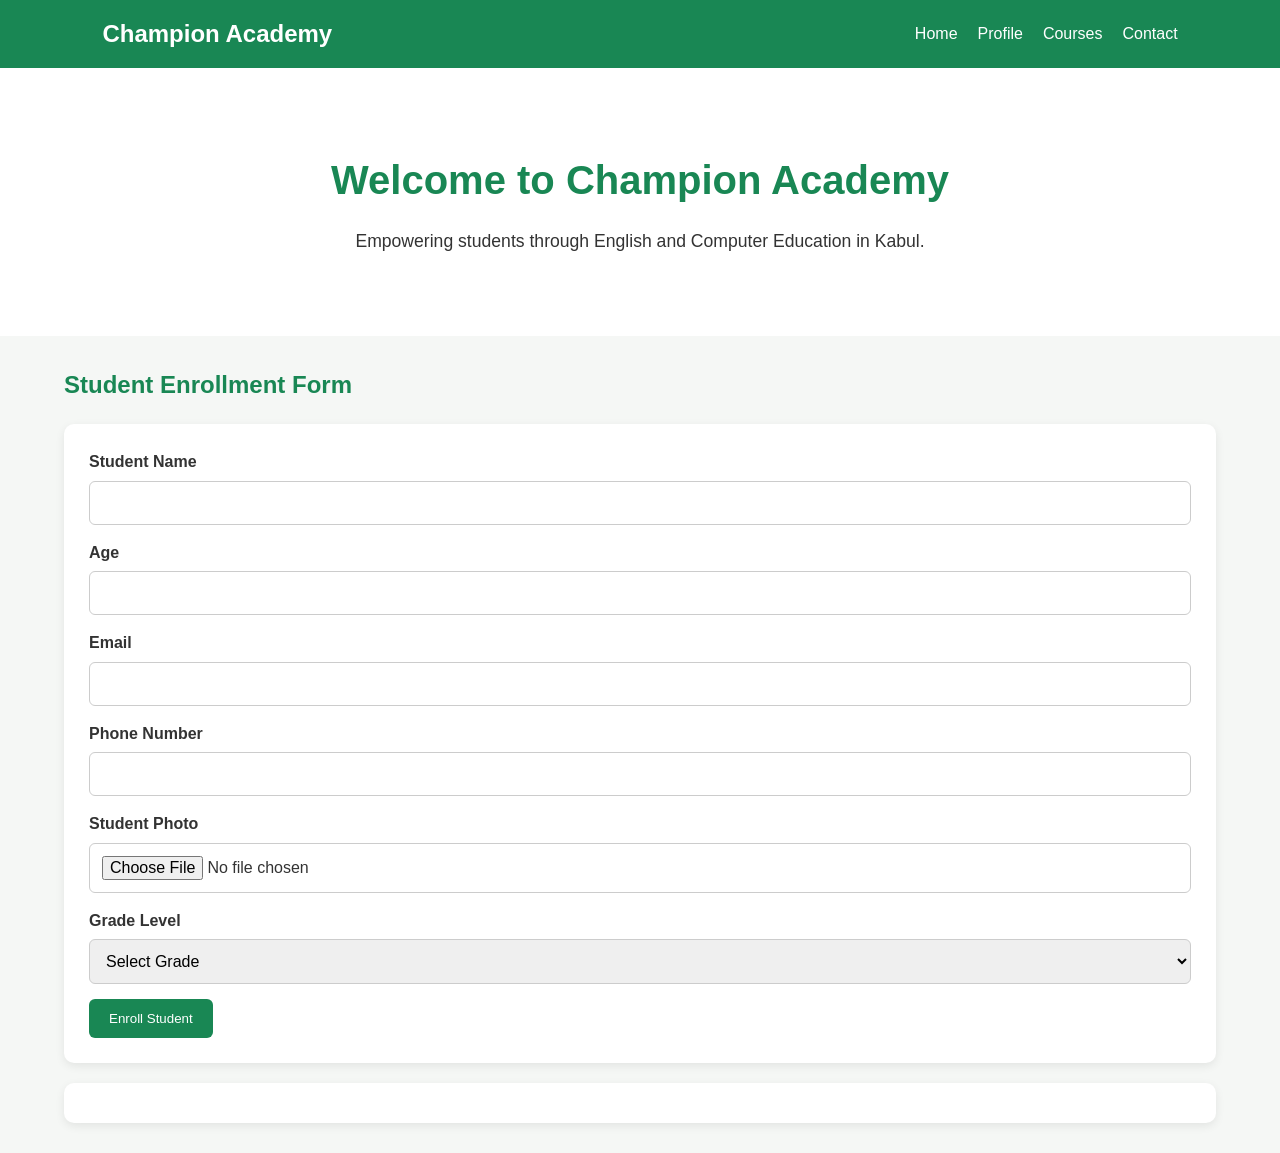
<file: index.html>
<!doctype html>
<html lang="en">
  <head>
    <meta charset="UTF-8" />
    <meta name="viewport" content="width=device-width, initial-scale=1.0" />
    <title>Champion Academy</title>

    <link rel="stylesheet" href="style.css" />
  </head>
  <body>
    <!-- Navigation -->

    <nav>
      <div class="logo">Champion Academy</div>

      <ul>
        <li><a href="index.html">Home</a></li>
        <li><a href="profile.html">Profile</a></li>
        <li><a href="courses.html">Courses</a></li>
        <li><a href="contact.html">Contact</a></li>
      </ul>
    </nav>

    <!-- Hero -->

    <header class="hero">
      <h1>Welcome to Champion Academy</h1>

      <p>
        Empowering students through English and Computer Education in Kabul.
      </p>
    </header>

    <!-- Enrollment Form -->

    <section class="container">
      <h2>Student Enrollment Form</h2>

      <form id="enrollmentForm">
        <div class="form-group">
          <label>Student Name</label>
          <input type="text" id="studentName" />
        </div>

        <div class="form-group">
          <label>Age</label>
          <input type="number" id="studentAge" />
        </div>

        <div class="form-group">
          <label>Email</label>
          <input type="email" id="studentEmail" />
        </div>

        <div class="form-group">
          <label>Phone Number</label>
          <input type="text" id="studentPhone" />
        </div>

        <div class="form-group">
          <label>Student Photo</label>
          <input type="file" id="studentPhoto" accept="image/*" />
        </div>

        <div class="form-group">
          <label>Grade Level</label>

          <select id="gradeLevel">
            <option value="">Select Grade</option>
            <option>Grade 10</option>
            <option>Grade 11</option>
            <option>Grade 12</option>
          </select>
        </div>

        <button type="submit" class="btn">Enroll Student</button>
      </form>

      <p id="message"></p>

      <div id="studentSummary"></div>
    </section>

    <script src="script.js"></script>
  </body>
</html>
</file>
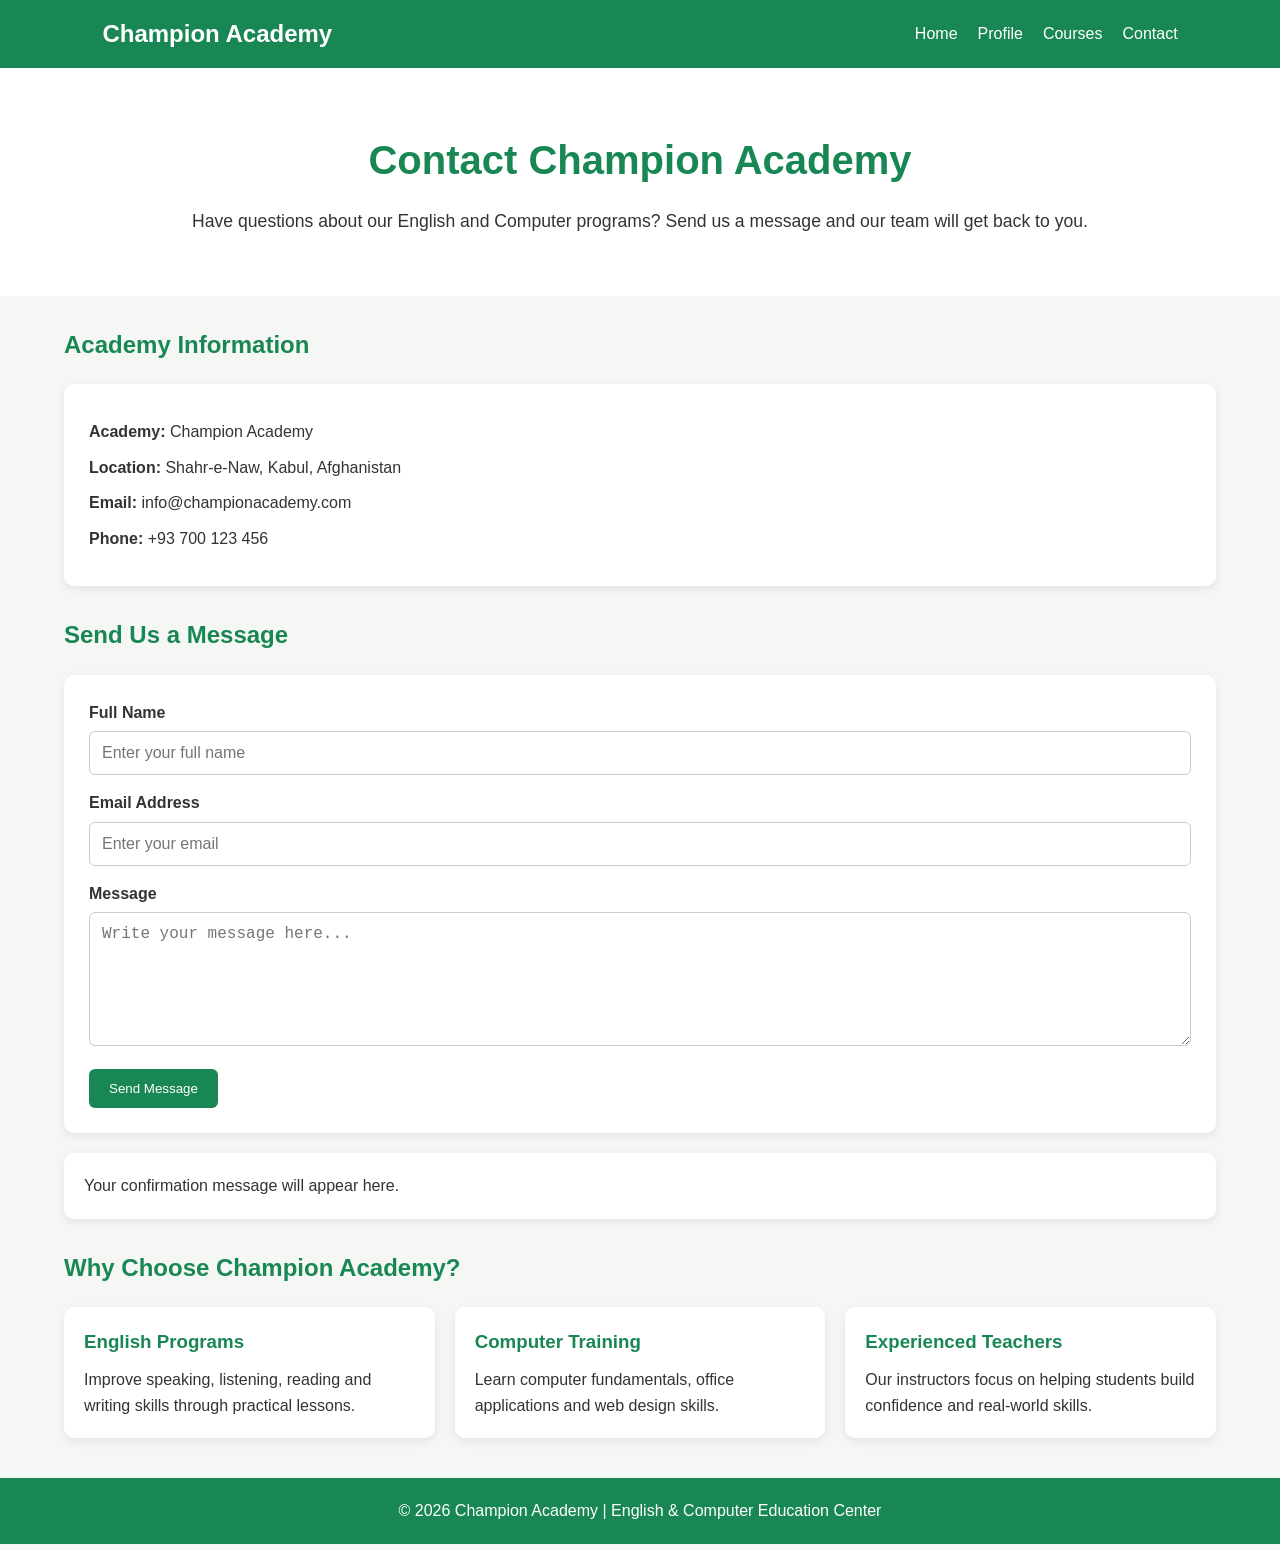
<file: contact.html>
<!doctype html>
<html lang="en">
  <head>
    <meta charset="UTF-8" />
    <meta name="viewport" content="width=device-width, initial-scale=1.0" />
    <title>Contact Us | Champion Academy</title>

    <link rel="stylesheet" href="style.css" />
  </head>
  <body>
    <!-- Navigation -->

    <nav>
      <div class="logo">Champion Academy</div>

      <ul>
        <li><a href="index.html">Home</a></li>
        <li><a href="profile.html">Profile</a></li>
        <li><a href="courses.html">Courses</a></li>
        <li><a href="contact.html">Contact</a></li>
      </ul>
    </nav>

    <!-- Hero Section -->

    <header class="hero small-hero">
      <h1>Contact Champion Academy</h1>

      <p>
        Have questions about our English and Computer programs? Send us a
        message and our team will get back to you.
      </p>
    </header>

    <!-- Contact Information -->

    <section class="container">
      <h2>Academy Information</h2>

      <div class="contact-card">
        <p>
          <strong>Academy:</strong>
          Champion Academy
        </p>

        <p>
          <strong>Location:</strong>
          Shahr-e-Naw, Kabul, Afghanistan
        </p>

        <p>
          <strong>Email:</strong>
          info@championacademy.com
        </p>

        <p>
          <strong>Phone:</strong>
          +93 700 123 456
        </p>
      </div>
    </section>

    <!-- Contact Form -->

    <section class="container">
      <h2>Send Us a Message</h2>

      <form id="contactForm">
        <div class="form-group">
          <label for="contactName"> Full Name </label>

          <input
            type="text"
            id="contactName"
            placeholder="Enter your full name"
          />
        </div>

        <div class="form-group">
          <label for="contactEmail"> Email Address </label>

          <input
            type="email"
            id="contactEmail"
            placeholder="Enter your email"
          />
        </div>

        <div class="form-group">
          <label for="contactMessage"> Message </label>

          <textarea
            id="contactMessage"
            rows="6"
            placeholder="Write your message here..."
          ></textarea>
        </div>

        <button type="submit" class="btn">Send Message</button>
      </form>

      <div id="contactResult" class="message-box">
        Your confirmation message will appear here.
      </div>
    </section>

    <!-- Why Contact Us -->

    <section class="container">
      <h2>Why Choose Champion Academy?</h2>

      <div class="info-grid">
        <div class="info-card">
          <h3>English Programs</h3>
          <p>
            Improve speaking, listening, reading and writing skills through
            practical lessons.
          </p>
        </div>

        <div class="info-card">
          <h3>Computer Training</h3>
          <p>
            Learn computer fundamentals, office applications and web design
            skills.
          </p>
        </div>

        <div class="info-card">
          <h3>Experienced Teachers</h3>
          <p>
            Our instructors focus on helping students build confidence and
            real-world skills.
          </p>
        </div>
      </div>
    </section>

    <!-- Footer -->

    <footer>
      <p>© 2026 Champion Academy | English & Computer Education Center</p>
    </footer>

    <script src="script.js"></script>
  </body>
</html>
</file>
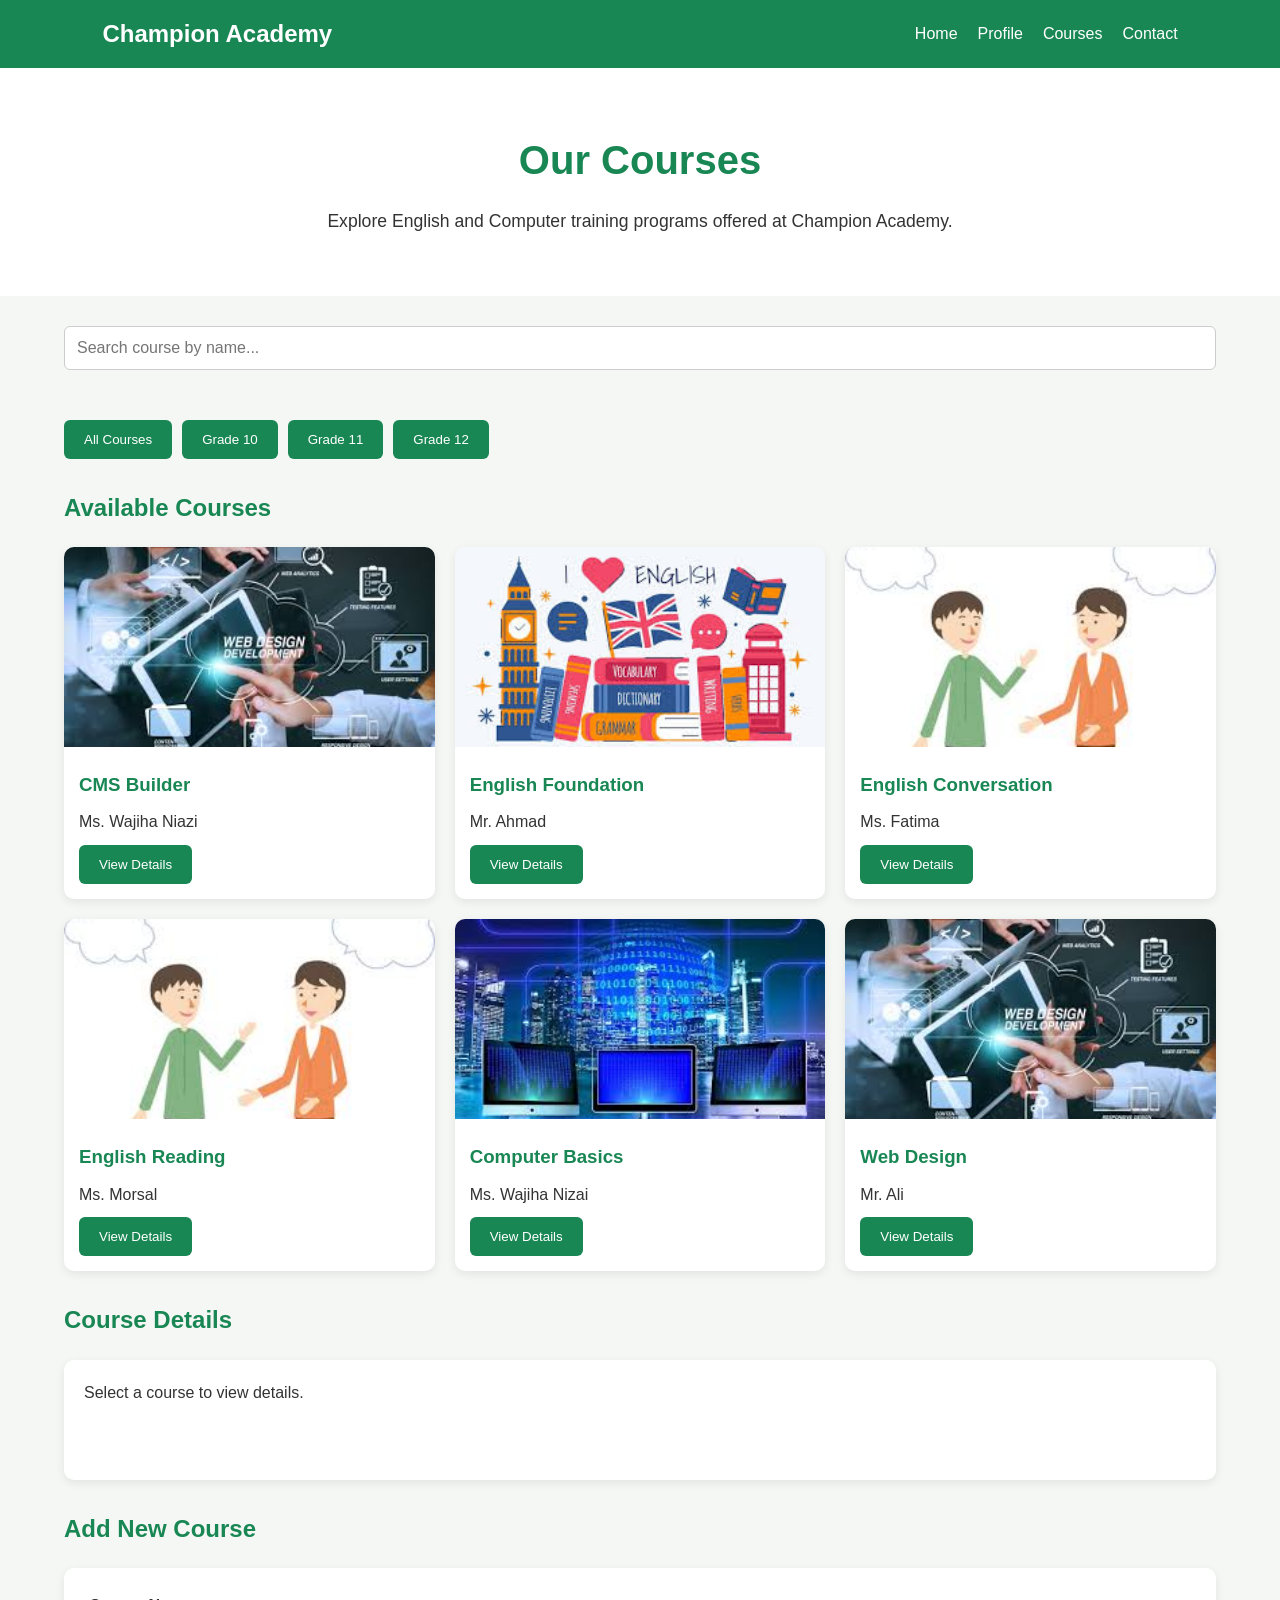
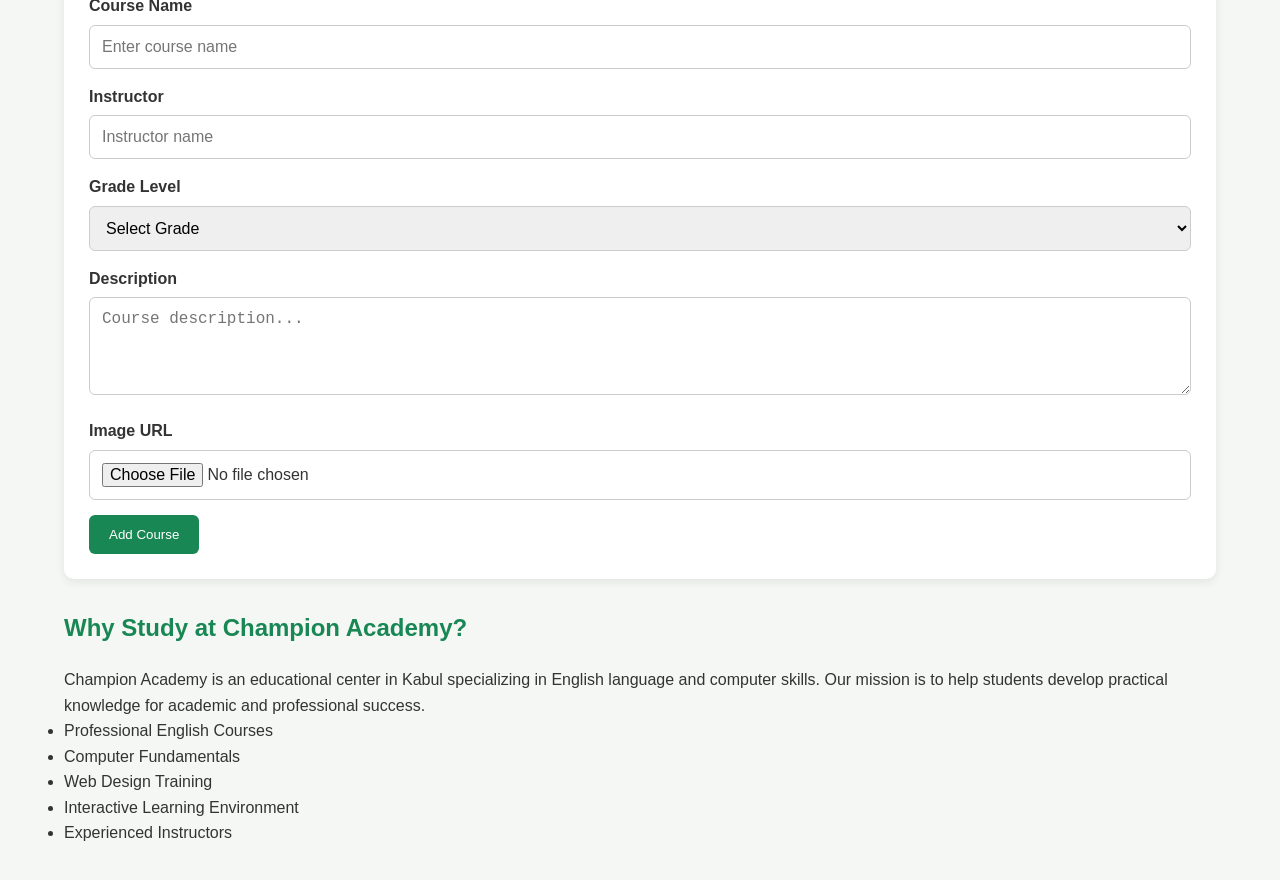
<file: courses.html>
<!doctype html>
<html lang="en">
  <head>
    <meta charset="UTF-8" />
    <meta name="viewport" content="width=device-width, initial-scale=1.0" />
    <title>Courses | Champion Academy</title>

    <link rel="stylesheet" href="style.css" />
  </head>
  <body>
    <!-- Navigation -->

    <nav>
      <div class="logo">Champion Academy</div>

      <ul>
        <li><a href="index.html">Home</a></li>
        <li><a href="profile.html">Profile</a></li>
        <li><a href="courses.html">Courses</a></li>
        <li><a href="contact.html">Contact</a></li>
      </ul>
    </nav>

    <!-- Header -->

    <header class="hero small-hero">
      <h1>Our Courses</h1>

      <p>
        Explore English and Computer training programs offered at Champion
        Academy.
      </p>
    </header>

    <!-- Search Section -->

    <section class="container">
      <input
        type="text"
        id="searchCourse"
        placeholder="Search course by name..."
        class="search-input"
      />
    </section>

    <!-- Filter Buttons -->

    <section class="container">
      <div class="filter-buttons">
        <button class="btn filter-btn" data-grade="all">All Courses</button>

        <button class="btn filter-btn" data-grade="Grade 10">Grade 10</button>

        <button class="btn filter-btn" data-grade="Grade 11">Grade 11</button>

        <button class="btn filter-btn" data-grade="Grade 12">Grade 12</button>
      </div>
    </section>

    <!-- Courses Container -->

    <section class="container">
      <h2>Available Courses</h2>

      <div id="coursesContainer" class="courses-grid"></div>
    </section>

    <!-- Course Details -->

    <section class="container">
      <h2>Course Details</h2>

      <div id="courseDetails" class="details-box">
        Select a course to view details.
      </div>
    </section>

    <!-- Add Course Form -->

    <section class="container">
      <h2>Add New Course</h2>

      <form id="addCourseForm">
        <div class="form-group">
          <label>Course Name</label>

          <input type="text" id="courseName" placeholder="Enter course name" />
        </div>

        <div class="form-group">
          <label>Instructor</label>

          <input
            type="text"
            id="courseInstructor"
            placeholder="Instructor name"
          />
        </div>

        <div class="form-group">
          <label>Grade Level</label>

          <select id="courseGrade">
            <option value="">Select Grade</option>

            <option>Grade 10</option>

            <option>Grade 11</option>

            <option>Grade 12</option>
          </select>
        </div>

        <div class="form-group">
          <label>Description</label>

          <textarea
            id="courseDescription"
            rows="4"
            placeholder="Course description..."
          ></textarea>
        </div>

        <div class="form-group">
          <label>Image URL</label>

          <input type="file" id="courseImage" accept="image/*" />
        </div>

        <button type="submit" class="btn">Add Course</button>
      </form>
    </section>

    <!-- Academy Information -->

    <section class="container academy-info">
      <h2>Why Study at Champion Academy?</h2>

      <p>
        Champion Academy is an educational center in Kabul specializing in
        English language and computer skills. Our mission is to help students
        develop practical knowledge for academic and professional success.
      </p>

      <ul>
        <li>Professional English Courses</li>
        <li>Computer Fundamentals</li>
        <li>Web Design Training</li>
        <li>Interactive Learning Environment</li>
        <li>Experienced Instructors</li>
      </ul>
    </section>

    <script src="script.js"></script>
  </body>
</html>
</file>
<file: style.css>
* {
  margin: 0;
  padding: 0;
  box-sizing: border-box;
}

body {
  font-family: Arial, Helvetica, sans-serif;
  background-color: #f5f7f5;
  color: #333;
  line-height: 1.6;
}

nav {
  background-color: #198754;
  color: white;

  display: flex;
  justify-content: space-between;
  align-items: center;

  padding: 15px 8%;
}

.logo {
  font-size: 1.5rem;
  font-weight: bold;
}

nav ul {
  list-style: none;
  display: flex;
  gap: 20px;
}

nav ul li a {
  text-decoration: none;
  color: white;
  transition: 0.3s;
}

nav ul li a:hover {
  color: #d4f5df;
}

/* =========================
   HERO SECTION
========================= */

.hero {
  text-align: center;
  background: white;
  padding: 80px 20px;
}

.hero h1 {
  color: #198754;
  margin-bottom: 15px;
  font-size: 2.5rem;
}

.hero p {
  font-size: 1.1rem;
}

.small-hero {
  padding: 60px 20px;
}

/* =========================
   CONTAINER
========================= */

.container {
  width: 90%;
  max-width: 1200px;
  margin: 30px auto;
}

.container h2 {
  color: #198754;
  margin-bottom: 20px;
}

/* =========================
   FORMS
========================= */

form {
  background: white;
  padding: 25px;
  border-radius: 10px;
  box-shadow: 0 3px 10px rgba(0, 0, 0, 0.08);
}

.form-group {
  margin-bottom: 15px;
}

label {
  display: block;
  margin-bottom: 6px;
  font-weight: bold;
}

input,
select,
textarea {
  width: 100%;
  padding: 12px;

  border: 1px solid #ccc;
  border-radius: 6px;

  font-size: 1rem;
}

input:focus,
select:focus,
textarea:focus {
  outline: none;
  border-color: #198754;
}

/* =========================
   BUTTONS
========================= */

.btn {
  background-color: #198754;
  color: white;

  border: none;
  padding: 12px 20px;

  border-radius: 6px;
  cursor: pointer;

  transition: 0.3s;
}

.btn:hover {
  background-color: #146c43;
}

.danger {
  background-color: crimson;
}

.danger:hover {
  background-color: darkred;
}

/* =========================
   PROFILE PAGE
========================= */

.profile-card {
  background: white;

  padding: 25px;
  border-radius: 10px;

  text-align: center;

  box-shadow: 0 3px 10px rgba(0, 0, 0, 0.08);
}

.student-photo {
  width: 180px;
  height: 180px;

  object-fit: cover;
  border-radius: 50%;

  margin-bottom: 15px;

  border: 4px solid #198754;
}

.profile-card h2 {
  margin-bottom: 15px;
}

.profile-card p {
  margin: 10px 0;
}

.contact-box {
  background: white;
  padding: 20px;
  border-radius: 10px;
  margin-bottom: 15px;
}

.button-group {
  display: flex;
  gap: 10px;
  flex-wrap: wrap;
}

/* =========================
   COURSES PAGE
========================= */

.search-input {
  width: 100%;
  margin-bottom: 20px;
}

.filter-buttons {
  display: flex;
  gap: 10px;
  flex-wrap: wrap;
}

.courses-grid {
  display: grid;

  grid-template-columns: repeat(auto-fit, minmax(280px, 1fr));

  gap: 20px;
}

.course-card {
  background: white;

  border-radius: 10px;

  overflow: hidden;

  box-shadow: 0 3px 10px rgba(0, 0, 0, 0.08);

  transition: 0.3s;
}

.course-card:hover {
  transform: translateY(-5px);
}

.course-card img {
  width: 100%;
  height: 200px;

  object-fit: cover;
}

.course-content {
  padding: 15px;
}

.course-content h3 {
  color: #198754;
  margin-bottom: 10px;
}

.course-content p {
  margin-bottom: 10px;
}

.details-box {
  background: white;

  padding: 20px;
  border-radius: 10px;

  min-height: 120px;

  box-shadow: 0 3px 10px rgba(0, 0, 0, 0.08);
}

/* =========================
   CONTACT PAGE
========================= */

.contact-card {
  background: white;
  padding: 25px;

  border-radius: 10px;

  box-shadow: 0 3px 10px rgba(0, 0, 0, 0.08);
}

.contact-card p {
  margin: 10px 0;
}

.message-box {
  margin-top: 20px;

  background: white;

  padding: 20px;
  border-radius: 10px;

  box-shadow: 0 3px 10px rgba(0, 0, 0, 0.08);
}

.info-grid {
  display: grid;

  grid-template-columns: repeat(auto-fit, minmax(250px, 1fr));

  gap: 20px;
}

.info-card {
  background: white;

  padding: 20px;

  border-radius: 10px;

  box-shadow: 0 3px 10px rgba(0, 0, 0, 0.08);
}

.info-card h3 {
  color: #198754;
  margin-bottom: 10px;
}

/* =========================
   HOME PAGE
========================= */

#message {
  margin-top: 20px;
  font-weight: bold;
}

#studentSummary {
  margin-top: 20px;

  background: white;
  padding: 20px;

  border-radius: 10px;

  box-shadow: 0 3px 10px rgba(0, 0, 0, 0.08);
}

/* =========================
   FOOTER
========================= */

footer {
  background-color: #198754;
  color: white;

  text-align: center;

  padding: 20px;
  margin-top: 40px;
}

/* =========================
   RESPONSIVE
========================= */

@media (max-width: 768px) {
  nav {
    flex-direction: column;
    gap: 15px;
  }

  nav ul {
    flex-wrap: wrap;
    justify-content: center;
  }

  .hero h1 {
    font-size: 2rem;
  }

  .button-group {
    flex-direction: column;
  }

  .btn {
    width: 100%;
  }
}
</file>
